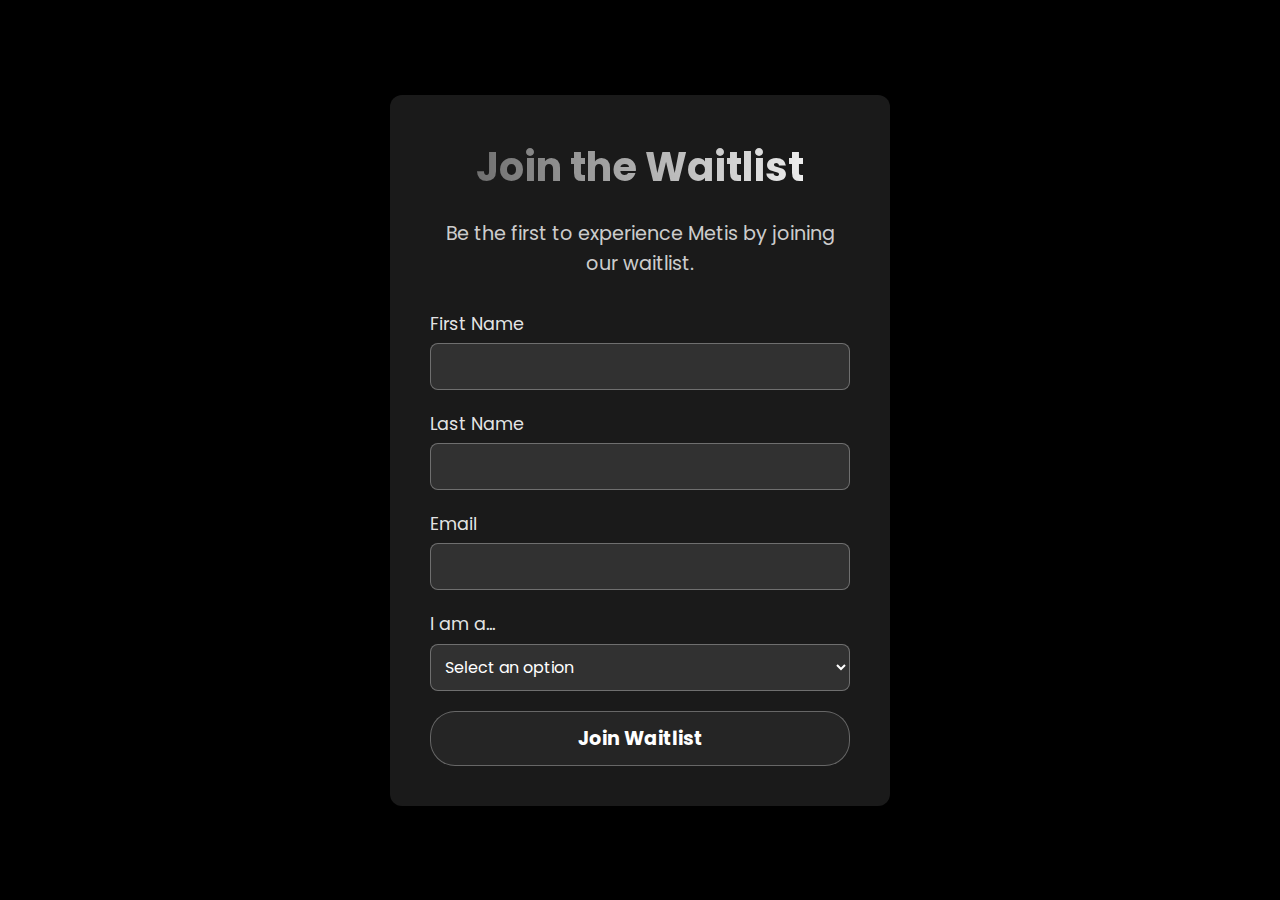
<file: join-waitlist.html>
<!DOCTYPE html>
<html lang="en">
<head>
    <meta charset="UTF-8">
    <meta name="viewport" content="width=device-width, initial-scale=1.0">
    <meta http-equiv="X-UA-Compatible" content="IE=edge">
    <title>Join Waitlist - Metis</title>
    <!-- Link to the Poppins Font -->
    <link href="https://fonts.googleapis.com/css2?family=Poppins:wght@400;600&display=swap" rel="stylesheet">
    <style>
        /* Global Styles */
        * {
            margin: 0;
            padding: 0;
            box-sizing: border-box;
            font-family: 'Poppins', sans-serif; /* Updated to match website */
        }

        body {
            background-color: #000000; /* Black background */
            color: white;
            line-height: 1.6;
            display: flex;
            justify-content: center;
            align-items: center;
            height: 100vh;
        }

        /* Join Waitlist Section */
        .join-waitlist {
            display: flex;
            justify-content: center;
            align-items: center;
        }

        .waitlist-container {
            background-color: rgba(255, 255, 255, 0.1); /* Transparent container */
            padding: 40px;
            border-radius: 12px;
            max-width: 500px;
            text-align: center;
            box-shadow: 0 4px 15px rgba(0, 0, 0, 0.3);
        }

        .waitlist-container h2 {
            font-size: 2.5rem;
            background: linear-gradient(90deg, rgba(255, 255, 255, 0.3) 0%, rgba(255, 255, 255, 1) 100%);
            -webkit-background-clip: text;
            -webkit-text-fill-color: transparent; /* Grey gradient text */
            margin-bottom: 20px;
        }

        .waitlist-container p {
            font-size: 1.2rem;
            margin-bottom: 30px;
            color: rgba(255, 255, 255, 0.8); /* Softer white for text */
        }

        .waitlist-form {
            display: flex;
            flex-direction: column;
        }

        .form-group {
            margin-bottom: 20px;
            text-align: left;
        }

        .form-group label {
            font-size: 1.1rem;
            margin-bottom: 5px;
            display: block;
            color: rgba(255, 255, 255, 0.9); /* Softer white for labels */
        }

        .form-group input, 
        .form-group select {
            width: 100%;
            padding: 10px;
            border-radius: 8px;
            border: 1px solid rgba(255, 255, 255, 0.3); /* Transparent borders */
            background-color: rgba(255, 255, 255, 0.1); /* Slightly transparent background */
            color: white;
            font-size: 1rem;
        }

        .form-group input:focus, 
        .form-group select:focus {
            outline: none;
            border-color: rgba(255, 255, 255, 0.6); /* Light white on focus */
        }

        /* Submit Button */
        .submit-btn {
            background-color: rgba(255, 255, 255, 0.05); /* Transparent button */
            color: white;
            padding: 12px 25px;
            border-radius: 25px;
            font-weight: bold;
            font-size: 1.2rem;
            transition: background-color 0.3s ease, color 0.3s ease;
            border: 1px solid rgba(255, 255, 255, 0.3); /* Transparent border */
            cursor: pointer;
        }

        .submit-btn:hover {
            background-color: rgba(255, 255, 255, 0.2); /* Slightly lighter hover */
        }

        .success-message {
            display: none;
            margin-top: 20px;
            font-size: 1.2rem;
            color: #000000;
            background-color: rgba(255, 255, 255, 0.8);
            padding: 10px;
            border-radius: 8px;
        }
    </style>
</head>
<body>

    <!-- Join Waitlist Section -->
    <section class="join-waitlist">
        <div class="waitlist-container">
            <h2>Join the Waitlist</h2>
            <p>Be the first to experience Metis by joining our waitlist.</p>

            <form id="waitlist-form" class="waitlist-form" action="javascript:void(0);" method="POST">
                <div class="form-group">
                    <label for="first-name">First Name</label>
                    <input type="text" id="first-name" name="first-name" required>
                </div>

                <div class="form-group">
                    <label for="last-name">Last Name</label>
                    <input type="text" id="last-name" name="last-name" required>
                </div>

                <div class="form-group">
                    <label for="email">Email</label>
                    <input type="email" id="email" name="email" required>
                </div>

                <div class="form-group">
                    <label for="user-type">I am a...</label>
                    <select id="user-type" name="user-type" required>
                        <option value="" disabled selected>Select an option</option>
                        <option value="student">Student</option>
                        <option value="investor">Investor</option>
                        <option value="other">Other</option>
                    </select>
                </div>

                <button type="submit" class="submit-btn">Join Waitlist</button>
            </form>

            <div class="success-message" id="success-message">
                Thank you for joining the waitlist!
            </div>
        </div>
    </section>

    <script>
        // JavaScript to handle form submission
        document.getElementById('waitlist-form').addEventListener('submit', function(e) {
            e.preventDefault();

            const formData = new FormData(document.getElementById('waitlist-form'));

            // Send form data to Google Apps Script
            fetch('https://script.google.com/macros/s/AKfycbwpbgDQMq1mpqA8krm4hjaXxnIPt6iL5ne8cht5IHeCQmLnEMp1Ew_PTua6rYAcbKA/exec', { // Replace with your Google Apps Script URL
                method: 'POST',
                body: formData
            })
            .then(response => response.json())
            .then(data => {
                if (data.status === 'success') {
                    document.getElementById('success-message').style.display = 'block';
                    document.getElementById('waitlist-form').reset();
                } else {
                    alert('Error submitting data');
                }
            })
            .catch(error => {
                console.error('Error:', error);
            });
        });
    </script>

</body>
</html>
</file>
